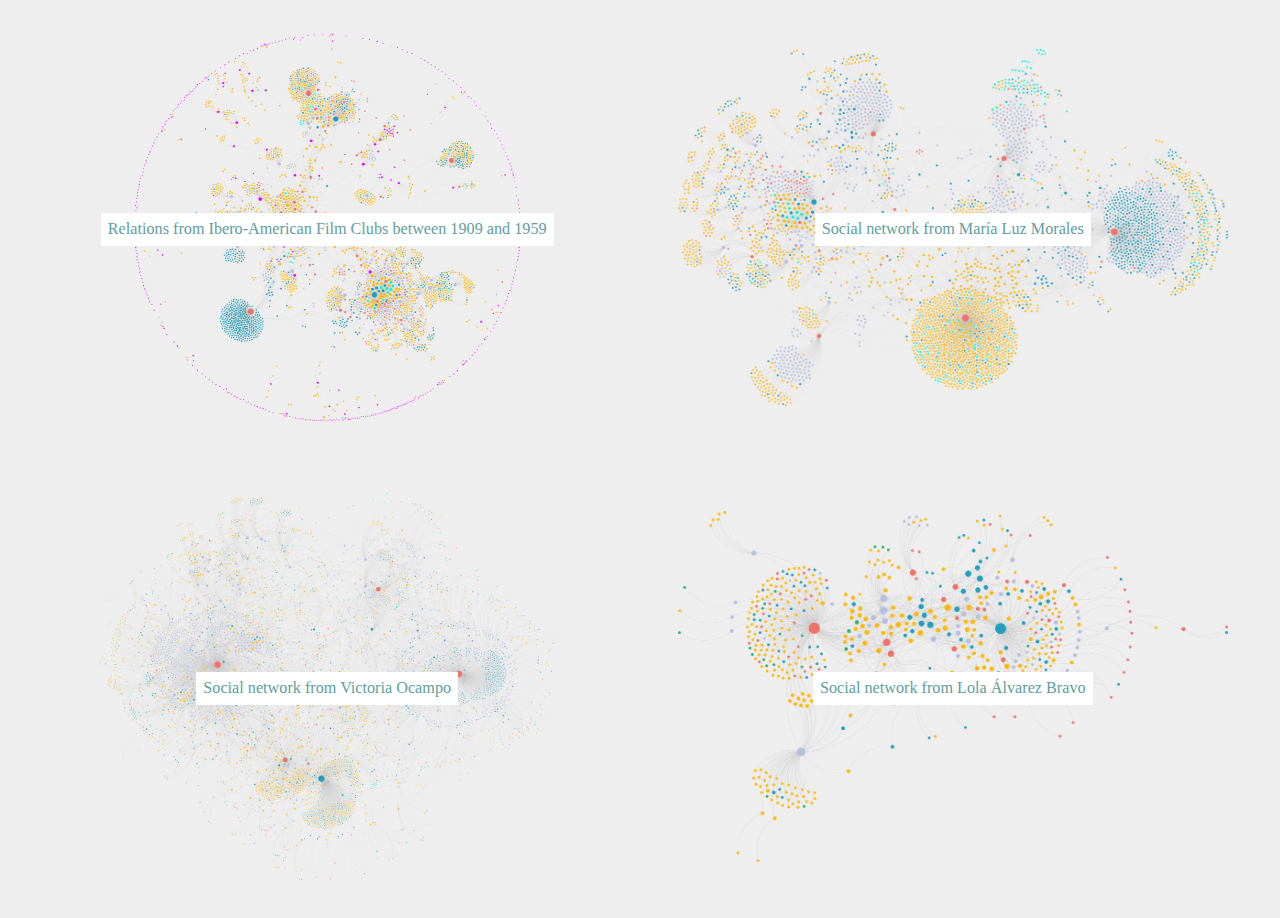
<file: index.html>
<!DOCTYPE html PUBLIC "-//W3C//DTD XHTML 1.0 Strict//EN" "http://www.w3.org/TR/xhtml1/DTD/xhtml1-strict.dtd">
<html xmlns="http://www.w3.org/1999/xhtml">
<head>


<link rel="apple-touch-icon" sizes="180x180" href="images/icons/apple-touch-icon.png">
<link rel="icon" type="image/png" sizes="32x32" href="images/icons/favicon-32x32.png">
<link rel="icon" type="image/png" sizes="16x16" href="images/icons/favicon-16x16.png">
<link rel="manifest" href="images/icons/site.webmanifest">
<link rel="mask-icon" href="images/icons/safari-pinned-tab.svg" color="#5bbad5">
<link rel="shortcut icon" href="images/icons/favicon.ico">
<meta name="msapplication-TileColor" content="#da532c">
<meta name="msapplication-config" content="images/icons/browserconfig.xml">
<meta name="theme-color" content="#ffffff">


<meta http-equiv="Content-Type" content="text/html; charset=UTF-8" />
<meta charset="UTF-8">
<title>Social Networks in (of) Ibero-American film culture during the first half of the twentieth century</title>
<style type="text/css">
<!--
body { height: 100%; padding: 0; margin: 0; background: #eee} 

#container {
  text-align: center;
  max-width: 100%;
  margin: 0 auto;
}

.block {
  width: 47%;
  min-width: 400px;
  height: 47%;
  margin: 10px;
  display: inline-flex;
  justify-content: center;
  align-items: center;
  align-content: center;
  flex-wrap: wrap;
}

.block a img { 
  width: 43vw;
  height: 43vh;
  max-height: 45vh;
  min-height: 200px;
  max-width: 1200px;
  min-width: 300px;
  object-fit: contain;
  padding: 1.5rem;}

.block p {
 background:#fff;
 font-family: Garamond;
 font-size: max(1.8vh,1rem);
 height: min-content;
 position: absolute;
 color: cadetblue;
 padding: 0.8vh;
 }
-->
</style>
</head>
<body>
<div id="container">
  <div class="block"><a href="filmclubs/"><img src="images/iafc_1200.png" alt="Film Clubs"/></a><p>Relations from Ibero-American Film Clubs between 1909 and 1959</p></div>
  <div class="block"><a href="mlm/"><img src="images/mlm_1200.png" alt="María Luz Morales"/></a><p>Social network from María Luz Morales</p></div>
  <div class="block"><a href="ocampo/"><img src="images/vo_1200.png" alt="Victoria Ocampo"/></a><p>Social network from Victoria Ocampo</p></div>
  <div class="block"><a href="lab/"><img src="images/lab_1200.png" alt="Lola Álvarez Bravo"/></a><p>Social network from Lola Álvarez Bravo</p></div>
</div>
</body>
</html>
</file>
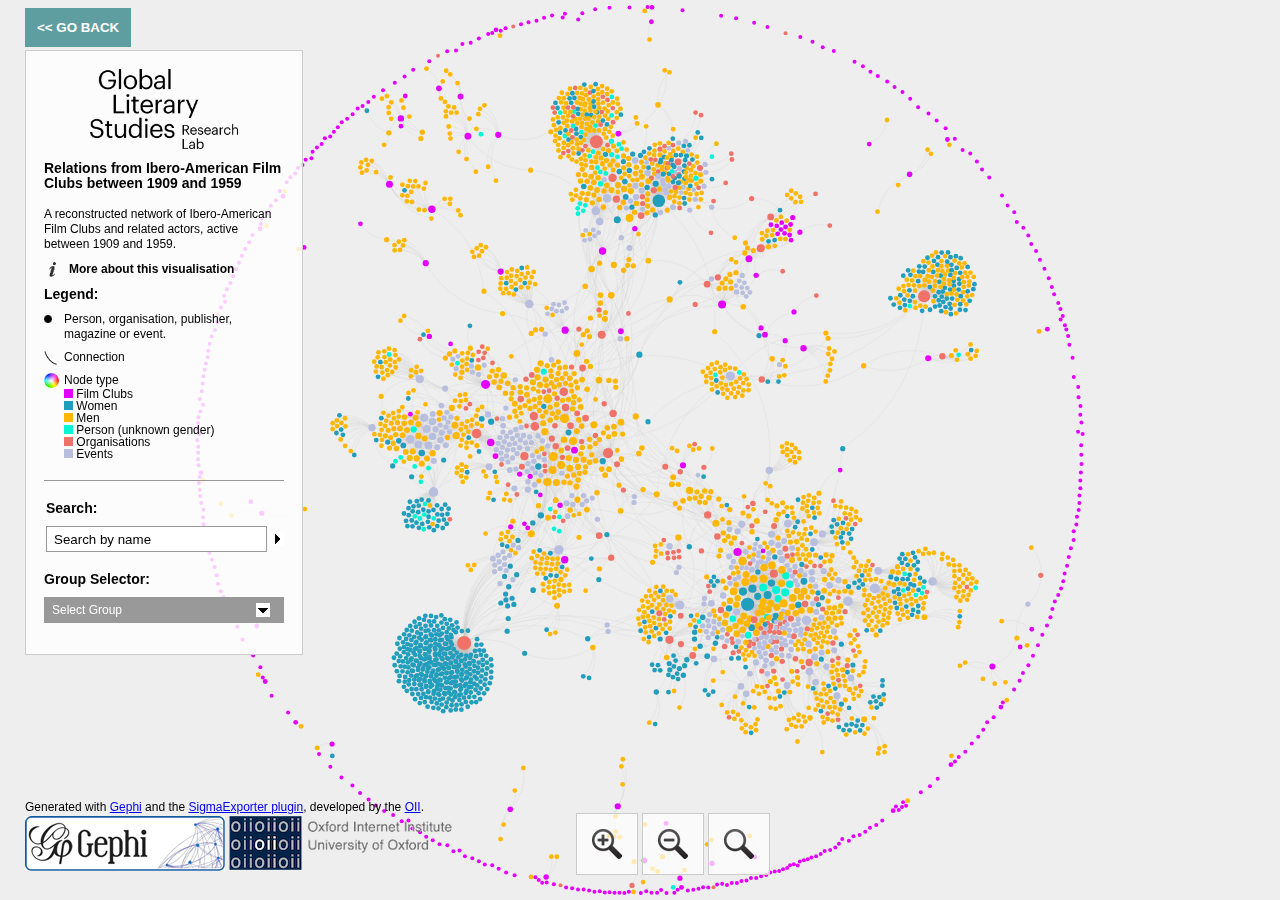
<file: filmclubs/index.html>
<!DOCTYPE html>
<html xmlns="http://www.w3.org/1999/xhtml" xml:lang="en-gb" lang="en" xmlns:og="http://opengraphprotocol.org/schema/" xmlns:fb="http://www.facebook.com/2008/fbml" itemscope itemtype="http://schema.org/Map">

<head>


<link rel="apple-touch-icon" sizes="180x180" href="../images/icons/apple-touch-icon.png">
<link rel="icon" type="image/png" sizes="32x32" href="../images/icons/favicon-32x32.png">
<link rel="icon" type="image/png" sizes="16x16" href="../images/icons/favicon-16x16.png">
<link rel="manifest" href="../images/icons/site.webmanifest">
<link rel="mask-icon" href="../images/icons/safari-pinned-tab.svg" color="#5bbad5">
<link rel="shortcut icon" href="../images/icons/favicon.ico">
<meta name="msapplication-TileColor" content="#da532c">
<meta name="msapplication-config" content="../images/icons/browserconfig.xml">
<meta name="theme-color" content="#ffffff">


<title>Relations from Ibero-American Film Clubs between 1909 and 1959</title>
<meta http-equiv="Content-Type" content="text/html; charset=UTF-8" />
<meta charset="utf-8">
<meta name="viewport" content="width=device-width,height=device-height,initial-scale=1,user-scalable=no" />
<meta http-equiv="X-UA-Compatible" content="IE=Edge" />


<!--[if IE]><script type="text/javascript" src="js/excanvas.js"></script><![endif]--> <!-- js/default.js -->
  <script src="../js/jquery/jquery.min.js" type="text/javascript"></script>
  <script src="../js/sigma/sigma.min.js" type="text/javascript" language="javascript"></script>
    <script src="../js/sigma/sigma.parseJson.js" type="text/javascript" language="javascript"></script>
  <script src="../js/fancybox/jquery.fancybox.pack.js" type="text/javascript" language="javascript"></script>
  <script src="../js/main.js" type="text/javascript" language="javascript"></script>

  <link rel="stylesheet" type="text/css" href="../js/fancybox/jquery.fancybox.css"/>
  <link rel="stylesheet" href="../css/style.css" type="text/css" media="screen" />
  <link rel="stylesheet" media="screen and (max-height: 770px)" href="../css/tablet.css" />
</head>


<body>
  <div class="sigma-parent">
    <div class="sigma-expand" id="sigma-canvas"></div>
  </div>
  <button class="button" onclick="window.location.href='../';">
     << GO BACK
    </button>
<div id="mainpanel">
  <div class="col">
		<div id="maintitle"></div>
    <div id="title"></div>
    <div id="titletext"></div>
    <div class="info cf">
      <dl>
        <dt class="moreinformation"></dt>
        <dd class="line"><a href="#information" class="line fb">More about this visualisation</a></dd>
      </dl>
    </div>
<div id="legend">
	<div class="box">
		<h2>Legend:</h2>
		<dl>
		<dt class="node"></dt>
		<dd></dd>
		<dt class="edge"></dt>
		<dd></dd>
		<dt class="colours"></dt>
		<dd></dd>		
		</dl>
	</div>
</div> 
    <div class="b1">
    <form>
      <div id="search" class="cf"><h2>Search:</h2>
        <input type="text" name="search" value="Search by name" class="empty"/><div class="state"></div>
        <div class="results"></div>
      </div>
      <div class="cf" id="attributeselect"><h2>Group Selector:</h2>
        <div class="select">Select Group</div>
	<div class="list cf"></div>
      </div>
    </form>
    </div>
  </div>
  <div id="information">
  </div>
</div>
	<div id="zoom">
  		<div class="z" rel="in"></div> <div class="z" rel="out"></div> <div class="z" rel="center"></div>
	</div>
<div id="attributepane">
<div class="text">
	<div title="Close" class="left-close returntext"><div class="c cf"><span>Return to the full network</span></div></div>	
<div class="headertext">
	<span>Information Pane</span>
</div>	
  <div class="nodeattributes">
    <div class="name"></div>
	<div class="data"></div>
    <div class="p">Connections:</div>
    <div class="link">
      <ul>
      </ul>
    </div>
  </div>
	</div>
</div>

<div id="developercontainer">
	<p>Generated with <a href="https://gephi.org/">Gephi</a> and the <a href="https://github.com/oxfordinternetinstitute/gephi-plugins/tree/sigmaexporter-plugin/modules/sigmaExporter">SigmaExporter plugin</a>, developed by the <a href="https://www.oii.ox.ac.uk">OII</a>.</p>
	<a href="https://gephi.org/" title="gephi"><div id="gephi"><span>Gephi</span></div></a>	
	<a href="https://www.oii.ox.ac.uk" title="Oxford Internet Institute"><div id="oii"><span>OII</span></div></a>
</div>

<script type="text/javascript">

  var _gaq = _gaq || [];
  _gaq.push(['_setAccount', 'UA-21293169-4']);
  _gaq.push(['_setDomainName', 'none']);
  _gaq.push(['_setAllowLinker', true]);
  _gaq.push(['_trackPageview']);

  (function() {
    var ga = document.createElement('script'); ga.type = 'text/javascript'; ga.async = true;
    ga.src = ('https:' == document.location.protocol ? 'https://ssl' : 'http://www') + '.google-analytics.com/ga.js';
    var s = document.getElementsByTagName('script')[0]; s.parentNode.insertBefore(ga, s);
  })();

</script>
</body>
</html>
</file>
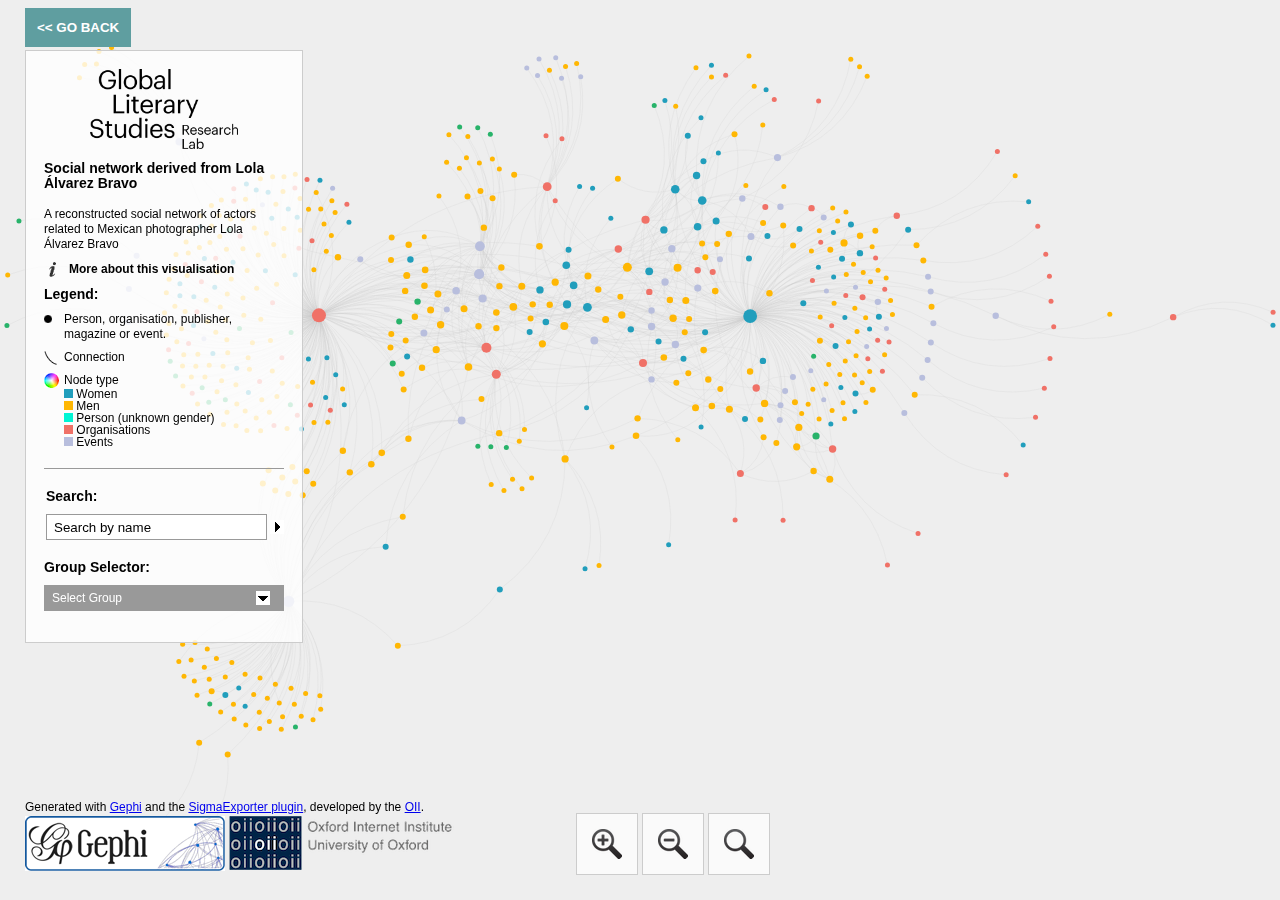
<file: lab/index.html>
<!DOCTYPE html>
<html xmlns="http://www.w3.org/1999/xhtml" xml:lang="en-gb" lang="en" xmlns:og="http://opengraphprotocol.org/schema/" xmlns:fb="http://www.facebook.com/2008/fbml" itemscope itemtype="http://schema.org/Map">

<head>


<link rel="apple-touch-icon" sizes="180x180" href="../images/icons/apple-touch-icon.png">
<link rel="icon" type="image/png" sizes="32x32" href="../images/icons/favicon-32x32.png">
<link rel="icon" type="image/png" sizes="16x16" href="../images/icons/favicon-16x16.png">
<link rel="manifest" href="../images/icons/site.webmanifest">
<link rel="mask-icon" href="../images/icons/safari-pinned-tab.svg" color="#5bbad5">
<link rel="shortcut icon" href="../images/icons/favicon.ico">
<meta name="msapplication-TileColor" content="#da532c">
<meta name="msapplication-config" content="../images/icons/browserconfig.xml">
<meta name="theme-color" content="#ffffff">


<title>Social network from Lola Álvarez Bravo</title>
<meta http-equiv="Content-Type" content="text/html; charset=UTF-8" />
<meta charset="utf-8">
<meta name="viewport" content="width=device-width,height=device-height,initial-scale=1,user-scalable=no" />
<meta http-equiv="X-UA-Compatible" content="IE=Edge" />


<!--[if IE]><script type="text/javascript" src="js/excanvas.js"></script><![endif]--> <!-- js/default.js -->
  <script src="../js/jquery/jquery.min.js" type="text/javascript"></script>
  <script src="../js/sigma/sigma.min.js" type="text/javascript" language="javascript"></script>
    <script src="../js/sigma/sigma.parseJson.js" type="text/javascript" language="javascript"></script>
  <script src="../js/fancybox/jquery.fancybox.pack.js" type="text/javascript" language="javascript"></script>
  <script src="../js/main.js" type="text/javascript" language="javascript"></script>

  <link rel="stylesheet" type="text/css" href="../js/fancybox/jquery.fancybox.css"/>
  <link rel="stylesheet" href="../css/style.css" type="text/css" media="screen" />
  <link rel="stylesheet" media="screen and (max-height: 770px)" href="../css/tablet.css" />
</head>


<body>
  <div class="sigma-parent">
    <div class="sigma-expand" id="sigma-canvas"></div>
  </div>
  <button class="button" onclick="window.location.href='../';">
     << GO BACK
    </button>
<div id="mainpanel">
  <div class="col">
		<div id="maintitle"></div>
    <div id="title"></div>
    <div id="titletext"></div>
    <div class="info cf">
      <dl>
        <dt class="moreinformation"></dt>
        <dd class="line"><a href="#information" class="line fb">More about this visualisation</a></dd>
      </dl>
    </div>
<div id="legend">
	<div class="box">
		<h2>Legend:</h2>
		<dl>
		<dt class="node"></dt>
		<dd></dd>
		<dt class="edge"></dt>
		<dd></dd>
		<dt class="colours"></dt>
		<dd></dd>		
		</dl>
	</div>
</div> 
    <div class="b1">
    <form>
      <div id="search" class="cf"><h2>Search:</h2>
        <input type="text" name="search" value="Search by name" class="empty"/><div class="state"></div>
        <div class="results"></div>
      </div>
      <div class="cf" id="attributeselect"><h2>Group Selector:</h2>
        <div class="select">Select Group</div>
	<div class="list cf"></div>
      </div>
    </form>
    </div>
  </div>
  <div id="information">
  </div>
</div>
	<div id="zoom">
  		<div class="z" rel="in"></div> <div class="z" rel="out"></div> <div class="z" rel="center"></div>
	</div>
<div id="attributepane">
<div class="text">
	<div title="Close" class="left-close returntext"><div class="c cf"><span>Return to the full network</span></div></div>	
<div class="headertext">
	<span>Information Pane</span>
</div>	
  <div class="nodeattributes">
    <div class="name"></div>
	<div class="data"></div>
    <div class="p">Connections:</div>
    <div class="link">
      <ul>
      </ul>
    </div>
  </div>
	</div>
</div>

<div id="developercontainer">
	<p>Generated with <a href="https://gephi.org/">Gephi</a> and the <a href="https://github.com/oxfordinternetinstitute/gephi-plugins/tree/sigmaexporter-plugin/modules/sigmaExporter">SigmaExporter plugin</a>, developed by the <a href="https://www.oii.ox.ac.uk">OII</a>.</p>
	<a href="https://gephi.org/" title="gephi"><div id="gephi"><span>Gephi</span></div></a>	
	<a href="https://www.oii.ox.ac.uk" title="Oxford Internet Institute"><div id="oii"><span>OII</span></div></a>
</div>

<script type="text/javascript">

  var _gaq = _gaq || [];
  _gaq.push(['_setAccount', 'UA-21293169-4']);
  _gaq.push(['_setDomainName', 'none']);
  _gaq.push(['_setAllowLinker', true]);
  _gaq.push(['_trackPageview']);

  (function() {
    var ga = document.createElement('script'); ga.type = 'text/javascript'; ga.async = true;
    ga.src = ('https:' == document.location.protocol ? 'https://ssl' : 'http://www') + '.google-analytics.com/ga.js';
    var s = document.getElementsByTagName('script')[0]; s.parentNode.insertBefore(ga, s);
  })();

</script>
</body>
</html>
</file>
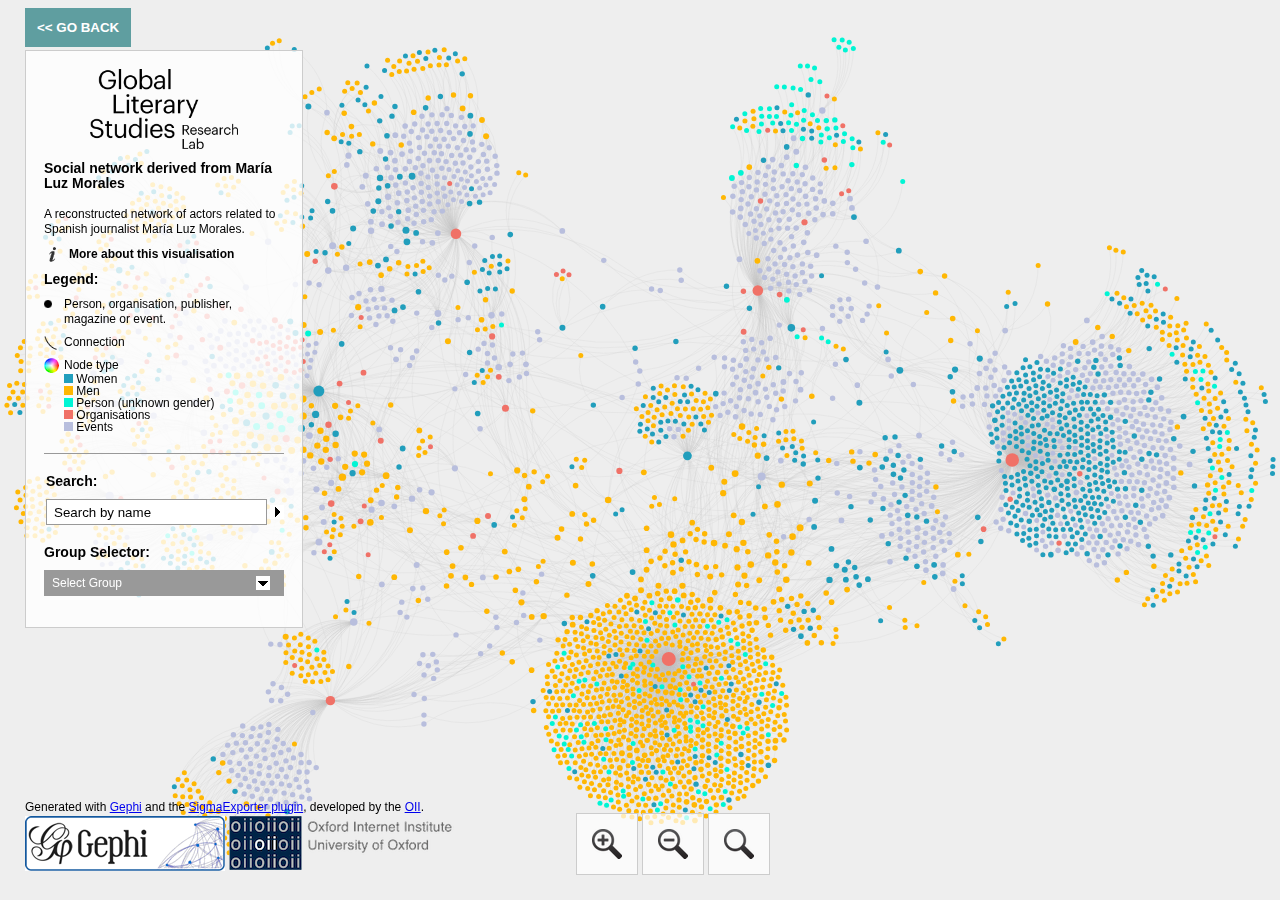
<file: mlm/index.html>
<!DOCTYPE html>
<html xmlns="http://www.w3.org/1999/xhtml" xml:lang="en-gb" lang="en" xmlns:og="http://opengraphprotocol.org/schema/" xmlns:fb="http://www.facebook.com/2008/fbml" itemscope itemtype="http://schema.org/Map">

<head>


<link rel="apple-touch-icon" sizes="180x180" href="../images/icons/apple-touch-icon.png">
<link rel="icon" type="image/png" sizes="32x32" href="../images/icons/favicon-32x32.png">
<link rel="icon" type="image/png" sizes="16x16" href="../images/icons/favicon-16x16.png">
<link rel="manifest" href="../images/icons/site.webmanifest">
<link rel="mask-icon" href="../images/icons/safari-pinned-tab.svg" color="#5bbad5">
<link rel="shortcut icon" href="../images/icons/favicon.ico">
<meta name="msapplication-TileColor" content="#da532c">
<meta name="msapplication-config" content="../images/icons/browserconfig.xml">
<meta name="theme-color" content="#ffffff">


<title>Social network from María Luz Morales</title>
<meta http-equiv="Content-Type" content="text/html; charset=UTF-8" />
<meta charset="utf-8">
<meta name="viewport" content="width=device-width,height=device-height,initial-scale=1,user-scalable=no" />
<meta http-equiv="X-UA-Compatible" content="IE=Edge" />


<!--[if IE]><script type="text/javascript" src="js/excanvas.js"></script><![endif]--> <!-- js/default.js -->
  <script src="../js/jquery/jquery.min.js" type="text/javascript"></script>
  <script src="../js/sigma/sigma.min.js" type="text/javascript" language="javascript"></script>
    <script src="../js/sigma/sigma.parseJson.js" type="text/javascript" language="javascript"></script>
  <script src="../js/fancybox/jquery.fancybox.pack.js" type="text/javascript" language="javascript"></script>
  <script src="../js/main.js" type="text/javascript" language="javascript"></script>

  <link rel="stylesheet" type="text/css" href="../js/fancybox/jquery.fancybox.css"/>
  <link rel="stylesheet" href="../css/style.css" type="text/css" media="screen" />
  <link rel="stylesheet" media="screen and (max-height: 770px)" href="../css/tablet.css" />
</head>


<body>
  <div class="sigma-parent">
    <div class="sigma-expand" id="sigma-canvas"></div>
  </div>
  <button class="button" onclick="window.location.href='../';">
     << GO BACK
    </button>
<div id="mainpanel">
  <div class="col">
		<div id="maintitle"></div>
    <div id="title"></div>
    <div id="titletext"></div>
    <div class="info cf">
      <dl>
        <dt class="moreinformation"></dt>
        <dd class="line"><a href="#information" class="line fb">More about this visualisation</a></dd>
      </dl>
    </div>
<div id="legend">
	<div class="box">
		<h2>Legend:</h2>
		<dl>
		<dt class="node"></dt>
		<dd></dd>
		<dt class="edge"></dt>
		<dd></dd>
		<dt class="colours"></dt>
		<dd></dd>		
		</dl>
	</div>
</div> 
    <div class="b1">
    <form>
      <div id="search" class="cf"><h2>Search:</h2>
        <input type="text" name="search" value="Search by name" class="empty"/><div class="state"></div>
        <div class="results"></div>
      </div>
      <div class="cf" id="attributeselect"><h2>Group Selector:</h2>
        <div class="select">Select Group</div>
	<div class="list cf"></div>
      </div>
    </form>
    </div>
  </div>
  <div id="information">
  </div>
</div>
	<div id="zoom">
  		<div class="z" rel="in"></div> <div class="z" rel="out"></div> <div class="z" rel="center"></div>
	</div>
<div id="attributepane">
<div class="text">
	<div title="Close" class="left-close returntext"><div class="c cf"><span>Return to the full network</span></div></div>	
<div class="headertext">
	<span>Information Pane</span>
</div>	
  <div class="nodeattributes">
    <div class="name"></div>
	<div class="data"></div>
    <div class="p">Connections:</div>
    <div class="link">
      <ul>
      </ul>
    </div>
  </div>
	</div>
</div>

<div id="developercontainer">
	<p>Generated with <a href="https://gephi.org/">Gephi</a> and the <a href="https://github.com/oxfordinternetinstitute/gephi-plugins/tree/sigmaexporter-plugin/modules/sigmaExporter">SigmaExporter plugin</a>, developed by the <a href="https://www.oii.ox.ac.uk">OII</a>.</p>
	<a href="https://gephi.org/" title="gephi"><div id="gephi"><span>Gephi</span></div></a>	
	<a href="https://www.oii.ox.ac.uk" title="Oxford Internet Institute"><div id="oii"><span>OII</span></div></a>
</div>

<script type="text/javascript">

  var _gaq = _gaq || [];
  _gaq.push(['_setAccount', 'UA-21293169-4']);
  _gaq.push(['_setDomainName', 'none']);
  _gaq.push(['_setAllowLinker', true]);
  _gaq.push(['_trackPageview']);

  (function() {
    var ga = document.createElement('script'); ga.type = 'text/javascript'; ga.async = true;
    ga.src = ('https:' == document.location.protocol ? 'https://ssl' : 'http://www') + '.google-analytics.com/ga.js';
    var s = document.getElementsByTagName('script')[0]; s.parentNode.insertBefore(ga, s);
  })();

</script>
</body>
</html>
</file>
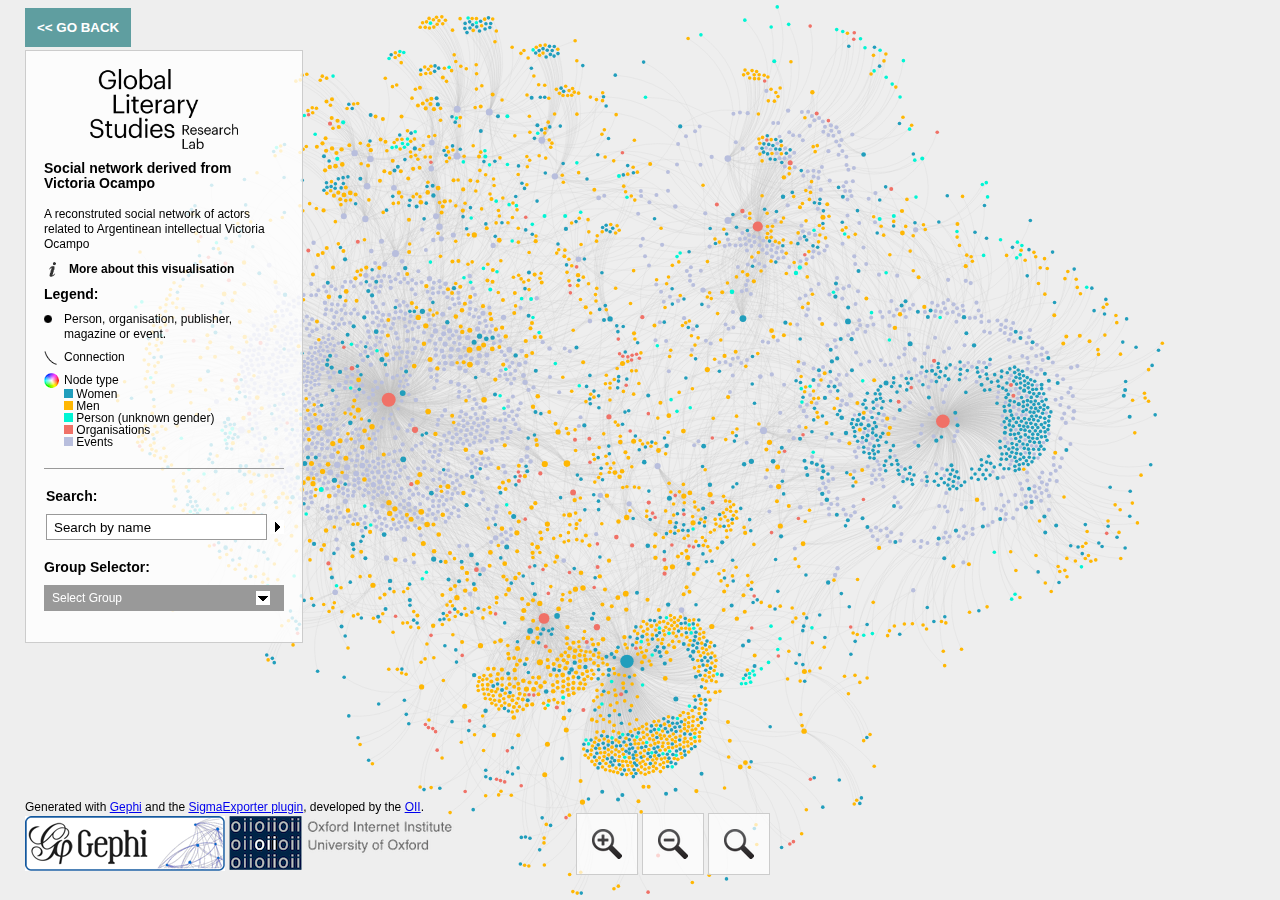
<file: ocampo/index.html>
<!DOCTYPE html>
<html xmlns="http://www.w3.org/1999/xhtml" xml:lang="en-gb" lang="en" xmlns:og="http://opengraphprotocol.org/schema/" xmlns:fb="http://www.facebook.com/2008/fbml" itemscope itemtype="http://schema.org/Map">

<head>


<link rel="apple-touch-icon" sizes="180x180" href="../images/icons/apple-touch-icon.png">
<link rel="icon" type="image/png" sizes="32x32" href="../images/icons/favicon-32x32.png">
<link rel="icon" type="image/png" sizes="16x16" href="../images/icons/favicon-16x16.png">
<link rel="manifest" href="../images/icons/site.webmanifest">
<link rel="mask-icon" href="../images/icons/safari-pinned-tab.svg" color="#5bbad5">
<link rel="shortcut icon" href="../images/icons/favicon.ico">
<meta name="msapplication-TileColor" content="#da532c">
<meta name="msapplication-config" content="../images/icons/browserconfig.xml">
<meta name="theme-color" content="#ffffff">


<title>Social network from Victoria Ocampo</title>
<meta http-equiv="Content-Type" content="text/html; charset=UTF-8" />
<meta charset="utf-8">
<meta name="viewport" content="width=device-width,height=device-height,initial-scale=1,user-scalable=no" />
<meta http-equiv="X-UA-Compatible" content="IE=Edge" />


<!--[if IE]><script type="text/javascript" src="js/excanvas.js"></script><![endif]--> <!-- js/default.js -->
  <script src="../js/jquery/jquery.min.js" type="text/javascript"></script>
  <script src="../js/sigma/sigma.min.js" type="text/javascript" language="javascript"></script>
    <script src="../js/sigma/sigma.parseJson.js" type="text/javascript" language="javascript"></script>
  <script src="../js/fancybox/jquery.fancybox.pack.js" type="text/javascript" language="javascript"></script>
  <script src="../js/main.js" type="text/javascript" language="javascript"></script>

  <link rel="stylesheet" type="text/css" href="../js/fancybox/jquery.fancybox.css"/>
  <link rel="stylesheet" href="../css/style.css" type="text/css" media="screen" />
  <link rel="stylesheet" media="screen and (max-height: 770px)" href="../css/tablet.css" />
</head>


<body>
  <div class="sigma-parent">
    <div class="sigma-expand" id="sigma-canvas"></div>
  </div>
  <button class="button" onclick="window.location.href='../';">
     << GO BACK
    </button>
<div id="mainpanel">
  <div class="col">
		<div id="maintitle"></div>
    <div id="title"></div>
    <div id="titletext"></div>
    <div class="info cf">
      <dl>
        <dt class="moreinformation"></dt>
        <dd class="line"><a href="#information" class="line fb">More about this visualisation</a></dd>
      </dl>
    </div>
<div id="legend">
	<div class="box">
		<h2>Legend:</h2>
		<dl>
		<dt class="node"></dt>
		<dd></dd>
		<dt class="edge"></dt>
		<dd></dd>
		<dt class="colours"></dt>
		<dd></dd>		
		</dl>
	</div>
</div> 
    <div class="b1">
    <form>
      <div id="search" class="cf"><h2>Search:</h2>
        <input type="text" name="search" value="Search by name" class="empty"/><div class="state"></div>
        <div class="results"></div>
      </div>
      <div class="cf" id="attributeselect"><h2>Group Selector:</h2>
        <div class="select">Select Group</div>
	<div class="list cf"></div>
      </div>
    </form>
    </div>
  </div>
  <div id="information">
  </div>
</div>
	<div id="zoom">
  		<div class="z" rel="in"></div> <div class="z" rel="out"></div> <div class="z" rel="center"></div>
	</div>
<div id="attributepane">
<div class="text">
	<div title="Close" class="left-close returntext"><div class="c cf"><span>Return to the full network</span></div></div>	
<div class="headertext">
	<span>Information Pane</span>
</div>	
  <div class="nodeattributes">
    <div class="name"></div>
	<div class="data"></div>
    <div class="p">Connections:</div>
    <div class="link">
      <ul>
      </ul>
    </div>
  </div>
	</div>
</div>

<div id="developercontainer">
	<p>Generated with <a href="https://gephi.org/">Gephi</a> and the <a href="https://github.com/oxfordinternetinstitute/gephi-plugins/tree/sigmaexporter-plugin/modules/sigmaExporter">SigmaExporter plugin</a>, developed by the <a href="https://www.oii.ox.ac.uk">OII</a>.</p>
	<a href="https://gephi.org/" title="gephi"><div id="gephi"><span>Gephi</span></div></a>	
	<a href="https://www.oii.ox.ac.uk" title="Oxford Internet Institute"><div id="oii"><span>OII</span></div></a>
</div>

<script type="text/javascript">

  var _gaq = _gaq || [];
  _gaq.push(['_setAccount', 'UA-21293169-4']);
  _gaq.push(['_setDomainName', 'none']);
  _gaq.push(['_setAllowLinker', true]);
  _gaq.push(['_trackPageview']);

  (function() {
    var ga = document.createElement('script'); ga.type = 'text/javascript'; ga.async = true;
    ga.src = ('https:' == document.location.protocol ? 'https://ssl' : 'http://www') + '.google-analytics.com/ga.js';
    var s = document.getElementsByTagName('script')[0]; s.parentNode.insertBefore(ga, s);
  })();

</script>
</body>
</html>
</file>
<file: css/style.css>
* {
padding: 0px;
margin: 0px;
}

.cf:before, .cf:after {
	content: "";
	display: table;
}

.cf:after {
	clear: both;
}

.cf {
	zoom: 1;
}

html,body {
	width: 100%;
	height: 100%;
	margin: 0px;
	padding: 0px;
	font-size: 12px;
	font-family: sans-serif;
	line-height:1.25em;
}

.sigma-parent {
	position: relative;
	height: 100%;
}

.sigma-expand {
	position: absolute;
	width: 100%;
	height: 100%;
	top: 0;
	left: 0;
	background-color: #eee;
	background-position: center center;
	background-repeat: no-repeat;
	-webkit-touch-callout: none;
	-webkit-user-select: none;
	-khtml-user-select: none;
	-moz-user-select: none;
	-ms-user-select: none;
	user-select: none;
}

canvas#sigma_bg_1 {
	display: none;
}

#attributepane {
   	display: block;	
	display: none;
    position:absolute;
    height:auto;
    bottom:0;
    top:0;
    right:0;
	width: 240px;
	background-color: #fff;
	margin: 0;
	word-wrap: break-word;
	background-color:rgba(255,255,255,0.8);
	border-left: 1px solid #ccc;
	padding: 0px 18px 0px 18px;	
	z-index: 1;
}


#attributepane .text {
	height:100%;
}

#attributepane .headertext {
	color: #000;
	margin-bottom: 5px;
	height: 14px;
	border-bottom: 1px solid #999;
	padding: 0px 0 10px 0;
	font-size:16px;
	font-weight:bold;
}


#attributepane .returntext em {
	background-image: url('../images/sprite.png');
	background-repeat: no-repeat;
	display: block;
	width: 20px;
	height: 20px;
	background-position: -91px -13px;
	float: left;
}

#attributepane .returntext span {
	padding-left: 5px;
	display: block;
}

#attributepane .close {
	padding-left: 14px;
	margin-top: 10px;
}

#attributepane .close .c {
	border-top: 2px solid #999;
	padding: 10px 0 14px 0;
}

#attributepane .close em {
background-image: url('../images/sprite.png');
background-repeat: no-repeat;
background-position: -11px -13px;
display: block;
width: 24px;
height: 16px;
float: left;
}

#attributepane .close span {
display: block;
width: 151px;
float: left;
}

#attributepane .nodeattributes {
	display:block;
	height:85%;
	overflow-y: scroll;
	overflow-x: hidden;
	border-bottom:1px solid #999;
}

#attributepane .name {
font-size: 14px;
cursor: default;
padding-bottom: 10px;
padding-top: 18px;
font-weight:bold;
}

#attributepane .data {

}

#attributepane .data .plus {
background-repeat: no-repeat;
background-image: url('../images/sprite.png');
background-position: -171px -122px;
width: 22px;
height: 20px;
float: left;
display: block;
}

#attributepane .link {
padding: 0 0 0 4px;
}

#attributepane .link li {
padding-top: 2px;
cursor:pointer;
}

#attributepane .p {
padding-top: 10px;
font-weight: bold;
font-size:14px;
}

.left-close {
background-image: url('../images/fancybox_sprite.png');
margin-left:-37px;
z-index:99999;
cursor: pointer;
padding-left:31px;
line-height:36px;
background-repeat: no-repeat;
margin-bottom:25px;
font-weight: bold;
font-size:14px;

}

#developercontainer {
	margin-left:25px;
	margin-bottom:25px;
	position:fixed;
	bottom:0;
}

#gephi {
width: 200px;
height: 55px;
background-image: url('../images/gephi-badge-w200px.png');
background-repeat: no-repeat;
display:inline-block;
}

#gephi span {
	display:none;
}

#oii {
width: 227px;
height: 56px;
background-image: url('../images/oii_text.png');
background-repeat: no-repeat;
display:inline-block;
margin-right:10px;

}

#oii span {
	display:none;
}

.button {
color: white;
background: cadetblue;
position: absolute;
top: 0px;
margin-top: 8px;
margin-left: 25px;
padding: 12px;
border: none;
font-family: sans-serif;
font-weight: bold;
cursor: pointer;
display: inline-block;
}

#maintitle {
width: 100%;
height: 72px;
background-repeat: no-repeat;
margin-bottom:20px;
}

#maintitle h1 {
display: none;
}

#maintitle a img  {
max-height: 80px;
display: block;
margin-left: auto;
margin-right: auto;
}

#mainpanel {
margin-top: 50px;
margin-left: 25px;
background:#fff;
background-color:rgba(255,255,255,0.8);
border:1px solid #ccc;
z-index:20;
position:fixed;
top:0;
}

#mainpanel .b1 {
padding: 0px 0 0 0;
}

#mainpanel .col {
width: 240px;
padding: 18px 18px 18px 18px;
margin: 0;

}

#title {
font-weight: bold;
}

#titletext {
padding: 6px 0 10px 0;
}

#info {
	padding-bottom:15px;
}


#search {
	border-top: 1px solid #999;
	padding: 20px 0 0px 2px;
}

#search input[name=search] {
border: 1px solid #999;
background-color: #fff;
padding: 5px 7px 4px 7px;
width: 205px;
color: #000;
}

#search input.empty {
color: #000;
}

#search .state {
width: 14px;
height: 14px;
background-image: url('../images/sprite.png');
float: right;
margin-top: 6px;
cursor: pointer;
background-position: -131px -13px;
}

#search .state.searching {
background-position: -11px -13px;
}

#search .results {
	display: none;
/*	border: 1px solid #999;*/
	margin: 6px;
	/*height: 150px;*/
	overflow-y: scroll;
	overflow-x: hidden;
}

#search .results b {
padding-left: 2px;
}

#search .results a {
padding: 1px 2px;
display: block;
cursor: pointer;
text-decoration: none;
color: #000;
}

#search .results a:hover {
background-color: #999;
color: #fff;
}

#attributeselect {
margin: 20px 0 13px 0 ;
-webkit-touch-callout: none;
-webkit-user-select: none;
-khtml-user-select: none;
-moz-user-select: none;
-ms-user-select: none;
user-select: none;
}

#attributeselect .select {
	border: 1px solid #999;
	padding: 5px 7px 4px 7px;
	color: #fff;
	cursor: pointer;
	background-color: #999;
	background-image: url('../images/sprite.png');
	background-repeat: no-repeat;
	background-position: 200px -144px;
}

#attributeselect .close {
background-position: 200px -8px;
}

#attributeselect .list {
	display: none;
	border: 1px solid 
	#999;
	padding: 6px;
	height: 150px;
	width: 226px;
	overflow-y: scroll;
	overflow-x: hidden;
	background-color: #999;
	/*position: relative;
		left: 240px;
		bottom: 164px;*/
	position:absolute;
	margin-left: 240px;
	margin-top:-164px;
	color: white;
}	

#attributeselect .list a {
display:block;
padding: 2px;
text-decoration: none;
color: #fff;
}

#attributeselect .list a:hover {
background-color: #fff;
color: #000;
}

.link h2 {
font-size: 1em;
padding-top: 1em;
}

#mainpanel dl {
	padding-bottom:10px;
}

#mainpanel h2 {
	font-size:14px;
}

#mainpanel dt {
width: 20px;
height: 20px;
float: left;
background-repeat: no-repeat;
background-image: url('../images/sprite.png');
}

#legend dl {
}

#mainpanel h2 {
	padding-bottom:10px;
}

#legend dd {
margin-bottom: 8px;
color: #000;
}

#mainpanel .infos dd {
margin-bottom: 12px;
}

#mainpanel .node {
background-position: -11px -119px;
}

#mainpanel .edge {
background-position: -51px -122px;
}

#mainpanel .colours {

background-image:url('../images/rainbow.png');

}
#legend .note {
margin-bottom: 8px;

}

#mainpanel .regions {
background-position: -171px -13px;
}

#mainpanel .download {
background-position: -51px -13px;
}

#mainpanel .moreinformation {
background: url('../images/info.png');
background-repeat: no-repeat;
margin-left: 5px;
}

#copyright {
	margin:0 auto;	
	position: fixed;
	right: 40px;
	bottom: 25px;
	z-index:0;
}

#copyright a {
color: #000;
}

#copyright .explanation {
display: none;
}

#zoom {
	z-index:999;
	position: fixed;
	left: 45%;
	bottom: 25px;
	margin:0 auto;
	padding: 0;
	-webkit-touch-callout: none;
	-webkit-user-select: none;
	-khtml-user-select: none;
	-moz-user-select: none;
	-ms-user-select: none;
	user-select: none;
	text-align:left;
}

#zoom .z {
	background:#fff;
	background-color:rgba(255,255,255,0.7);
	width: 60px;
	height: 60px;
	cursor: pointer;
	border:1px solid #ccc;
	float:left;
	margin-right:4px;
	background-repeat:no-repeat;
}

#zoom .z[rel=center] {
	background-image: url('../images/zoom_reset.png');
	background-position:center;
}

#zoom .z[rel=in] {
	background-image: url('../images/zoom_in.png');
	background-position:center; 
}

#zoom .z[rel=out] {
	background-image: url('../images/zoom_out.png');
	background-position:center; 
}

.line {
	font-size: 12px;
	color: #000;
	text-decoration: none;
	font-weight: bold;
	cursor: pointer;
	cursor: hand;
}

#information {
display: none;
background: #fff;
padding: 1px 10px 10px 10px;
}

#information h3 {
margin: 14px 0 4px 0;
}

#information p {
margin: 0 0 4px 0;
}

#information .button {
width: 14px;
height: 14px;
background-image: url('../images/sprite.png');
border: 1px solid #999;
display: inline-block;
*display: inline;
*zoom: 1;
}

#information .button span {
display: none;
}

#information .button.plus {
background-position: -91px -122px; 
}

#information .button.moins {
background-position: -131px -122px;
}

#minify {
background-color: #fff;
padding: 4px 4px 4px 25px;
cursor: pointer;
background-image: url('../images/sprite.png');
background-repeat: no-repeat;
background-position: -167px -118px;
position: absolute;
top: 65px;
left: 15px;
display: none;
}

#minifier {
position: absolute;
width: 20px;
height: 16px;
background-image: url('../images/sprite.png');
background-repeat: no-repeat;
background-position: -45px -147px;
cursor: pointer;
display: none;
}
</file>
<file: css/tablet.css>
#developercontainer {
	display:none;
}
</file>
